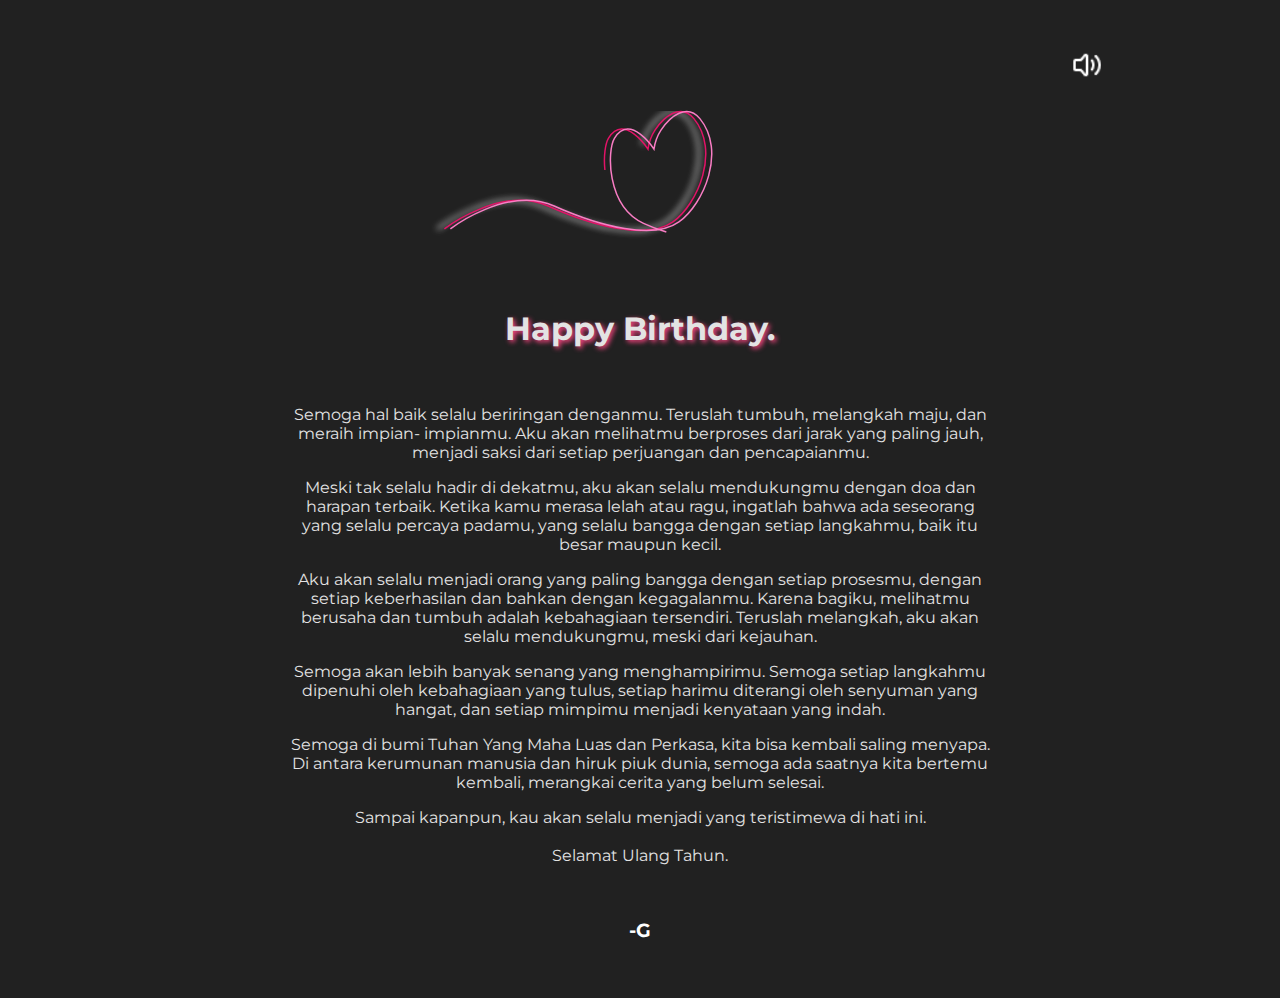
<file: hbd.html>
<!DOCTYPE html>
<html lang="en">
  <head>
    <meta charset="UTF-8" />
    <title><3</title>
    <link rel="stylesheet" href="text.css" />
    <link rel="preconnect" href="https://fonts.googleapis.com" />
    <link rel="preconnect" href="https://fonts.gstatic.com" crossorigin />
    <link href="https://fonts.googleapis.com/css2?family=Montserrat:wght@500&family=Poppins:wght@100;300;400;700&display=swap" rel="stylesheet" />
  </head>
  <body>
    <button id="playButton">
      <img id="soundIcon" src="icons/sound-on.png" alt="Sound Icon" />
    </button>
    <audio id="music" src="audio/sempurna.mp3" loop></audio>

    <div class="loading">
      <svg version="1.1" id="Layer_1" xmlns="http://www.w3.org/2000/svg" xmlns:xlink="http://www.w3.org/1999/xlink" x="0px" y="0px" width="500" height="200" viewBox="0 0 334 120" enable-background="new 0 0 334 120" xml:space="preserve">
        <filter id="blur-filter" x="-1" y="0" width="200" height="200">
          <feGaussianBlur in="SourceGraphic" stdDeviation="2" />
        </filter>
        <path
          class="linear-1"
          fill="none"
          stroke="#E21393"
          stroke-miterlimit="10"
          d="M31.333,90c0,0,38-29.333,69.333-15.333S167.333,97.333,184,85.333
  s31.638-47.49,14-69c-8.615-10.506-19.829-1.669-26,7.667c-3.619,5.474-4.667,12.667-4.667,12.667S151.637,12.315,141,29.333
  c-5,8-5.667,45.333,19.333,57C204.574,106.979,286.928,102.42,310,88"
        />
        <path
          class="linear-1"
          fill="none"
          stroke="#F97DC4"
          stroke-miterlimit="10"
          d="M32.333,90c0,0,38-29.333,69.333-15.333S168.333,97.333,185,85.333
  s31.638-47.49,14-69c-8.615-10.506-19.829-1.669-26,7.667c-3.619,5.474-4.667,12.667-4.667,12.667S152.637,12.315,142,29.333
  c-5,8-5.667,45.333,19.333,57C205.574,106.979,287.928,102.42,311,88"
        />
        <path
          class="linear-3"
          fill="none"
          stroke="#E21367"
          stroke-miterlimit="10"
          d="M36.333,90c0,0,38-29.333,69.333-15.333S172.333,97.333,189,85.333
  s31.638-47.49,14-69c-8.615-10.506-19.829-1.669-26,7.667c-3.619,5.474-4.667,12.667-4.667,12.667S156.637,12.315,146,29.333
  c-5,8-5.667,45.333,19.333,57C209.574,106.979,291.928,102.42,315,88"
        />
        <path
          class="linear-4"
          fill="none"
          stroke="#F97DC4"
          stroke-miterlimit="10"
          d="M40.333,90c0,0,38-29.333,69.333-15.333S176.333,97.333,193,85.333
  s31.638-47.49,14-69c-8.615-10.506-19.829-1.669-26,7.667c-3.619,5.474-4.667,12.667-4.667,12.667S160.637,12.315,150,29.333
  c-5,8-5.667,45.333,19.333,57C213.574,106.979,295.928,102.42,319,88"
        />
      </svg>
      <h1>Happy Birthday.</h1>
      <br />
      <p>Semoga hal baik selalu beriringan denganmu. Teruslah tumbuh, melangkah maju, dan meraih impian- impianmu. Aku akan melihatmu berproses dari jarak yang paling jauh, menjadi saksi dari setiap perjuangan dan pencapaianmu.</p>
      <p>
        Meski tak selalu hadir di dekatmu, aku akan selalu mendukungmu dengan doa dan harapan terbaik. Ketika kamu merasa lelah atau ragu, ingatlah bahwa ada seseorang yang selalu percaya padamu, yang selalu bangga dengan setiap langkahmu,
        baik itu besar maupun kecil.
      </p>
      <p>
        Aku akan selalu menjadi orang yang paling bangga dengan setiap prosesmu, dengan setiap keberhasilan dan bahkan dengan kegagalanmu. Karena bagiku, melihatmu berusaha dan tumbuh adalah kebahagiaan tersendiri. Teruslah melangkah, aku
        akan selalu mendukungmu, meski dari kejauhan.
      </p>
      <p>Semoga akan lebih banyak senang yang menghampirimu. Semoga setiap langkahmu dipenuhi oleh kebahagiaan yang tulus, setiap harimu diterangi oleh senyuman yang hangat, dan setiap mimpimu menjadi kenyataan yang indah.</p>
      <p>Semoga di bumi Tuhan Yang Maha Luas dan Perkasa, kita bisa kembali saling menyapa. Di antara kerumunan manusia dan hiruk piuk dunia, semoga ada saatnya kita bertemu kembali, merangkai cerita yang belum selesai.</p>
      <p>
        Sampai kapanpun, kau akan selalu menjadi yang teristimewa di hati ini. <br />
        <br />
        Selamat Ulang Tahun.
      </p>
      <br />
      <h3>-G</h3>
      <br />
      <br />
    </div>

    <script>
      const playButton = document.getElementById("playButton");
      const music = document.getElementById("music");
      const soundIcon = document.getElementById("soundIcon");

      playButton.addEventListener("click", function () {
        if (music.paused) {
          music.play();
          soundIcon.src = "icons/sound-on.png";
        } else {
          music.pause();
          soundIcon.src = "icons/sound-off.png";
        }
      });
    </script>
    <!-- https://youtu.be/ocB4FVKri-I?si=xEQy_fQr6QpvfK4e -->
    <!-- https://youtu.be/sAwEwWATNFo?si=xmhxknAGOPgZsdI4 -->
    <!-- <iframe
      width="560"
      height="315" 
      src="https://www.youtube.com/embed/sAwEwWATNFo?si=2wrGAlnEbtgfB6hD?rel=0&autoplay=1&amp;controls=0"
      title="YouTube video player"
      frameborder="0"
      allow="accelerometer; autoplay; clipboard-write; encrypted-media; gyroscope; picture-in-picture; web-share"
      referrerpolicy="strict-origin-when-cross-origin"
      allowfullscreen
    ></iframe> -->
  </body>
</html>
</file>
<file: text.css>
@import url(https://fonts.googleapis.com/css?family=Dancing+Script);
@import url(https://fonts.googleapis.com/css2?family=Montserrat:wght@500&family=Poppins:wght@100;300;400;700&display=swap);

body {
  background: #212121;
  color: rgb(227, 227, 227);
  font-family: "Montserrat", sans-serif;
  text-align: center;
  margin: 0;
}

#playButton {
  padding-left: 900px;
  padding-top: 50px;
  top: 20px;
  right: 20px;
  background-color: transparent;
  border: none;
  cursor: pointer;
}

#playButton img {
  width: 30px;
  height: 30px;
  transition: opacity 0.3s ease;
}

#playButton img:hover {
  opacity: 0.7; } /* Mengurangi opacity saat dihover */

svg path.linear-1 {
  stroke: rgb(180, 180, 180);
  filter: url(#blur-filter);
}

.loading {
  width: 100%;
  max-width: 700px;
  margin: 0 auto;
  padding: 0;
  position: relative;
}

.loading svg {
  height: 100%;
}

.loading .linear-1 {
  stroke-dasharray: 281;
  animation: dash 6s infinite linear forwards;
}

.loading .linear-2 {
  stroke-dasharray: 300;
  animation: dash 5s infinite linear forwards;
}

.loading .linear-3 {
  stroke-dasharray: 340;
  animation: dash 4s infinite linear forwards;
}

.loading .linear-4 {
  stroke-dasharray: 400;
  animation: dash 3s infinite linear forwards;
}

@keyframes dash {
  from {
    stroke-dashoffset: 814;
  }
  to {
    stroke-dashoffset: -814;
  }
}

h1 {
  text-shadow: 2px 2px 5px #ff4583;
}

a,
h3 {
  color: #fff;
}

a {
  text-decoration: none;
}

a:hover {
  color: #e0258f;
}

@media (max-width: 768px) {
  h1 {
    font-size: 24px;
  }
}
</file>
